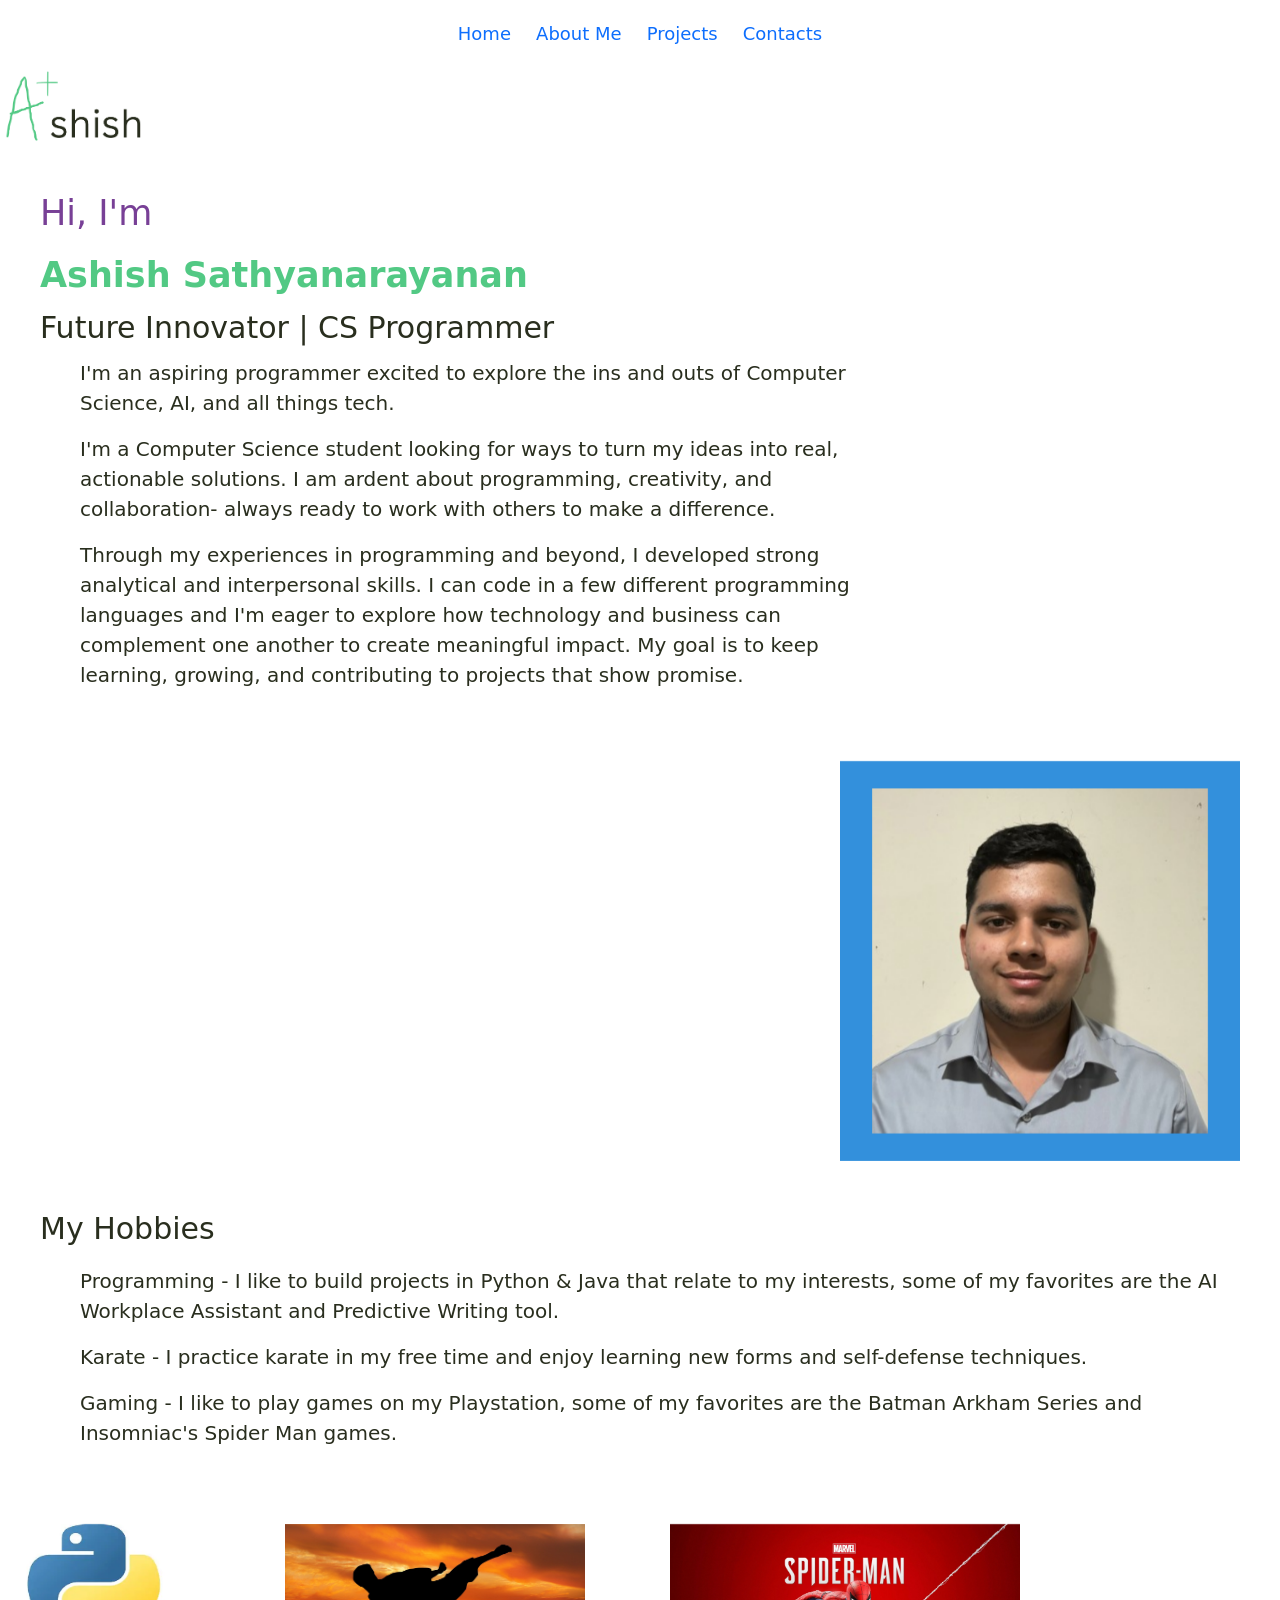
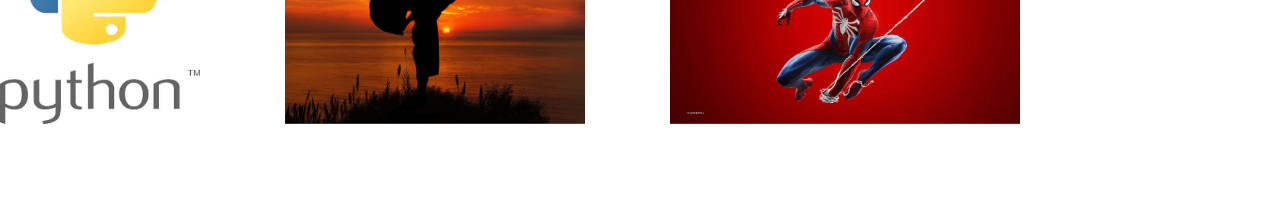
<file: index.html>
<!DOCTYPE html>

<html lang="en">
    <head>
        <link href="https://cdn.jsdelivr.net/npm/bootstrap@5.3.8/dist/css/bootstrap.min.css" rel="stylesheet" integrity="sha384-sRIl4kxILFvY47J16cr9ZwB07vP4J8+LH7qKQnuqkuIAvNWLzeN8tE5YBujZqJLB" crossorigin="anonymous">
        <script src="https://cdn.jsdelivr.net/npm/bootstrap@5.3.8/dist/js/bootstrap.bundle.min.js" integrity="sha384-FKyoEForCGlyvwx9Hj09JcYn3nv7wiPVlz7YYwJrWVcXK/BmnVDxM+D2scQbITxI" crossorigin="anonymous"></script>
        <link href="styles.css" rel="stylesheet">
        <title>Homepage - Ashish Sathyanarayanan</title>
        <script>
            window.addEventListener("load", function() {
                const screenElements = document.querySelectorAll(".fadeIn");
                screenElements.forEach(function (element) {
                    element.classList.add("visible");
                });
            });

        </script>
    </head>
    <body>
        <nav>
            <a href="index.html">Home</a>
            <a href="aboutMe.html">About Me</a>
            <a href="projects.html">Projects</a>
            <a href="contacts.html">Contacts</a>
        </nav>
        <img height="80" width="150" src="MainWebsiteLogo.png" alt="Website Logo">
        <div class="introHeader leftSwooshGeneral">
            Hi, I'm
        </div>
        <div class="nameText leftSwooshGeneral">
            Ashish Sathyanarayanan
        </div>
        <div class="headline leftSwooshGeneral">
            Future Innovator | CS Programmer
        </div>
        <div class="introSection">
            <div class="desc fadeIn">
                <p>
                    I'm an aspiring programmer excited to explore the ins and outs of Computer Science, AI, and all things tech.
                </p>

                <p>
                    I'm a Computer Science student looking for ways to turn my ideas into real, actionable solutions. I am ardent
                    about programming, creativity, and collaboration- always ready to work with others to make a difference.
                </p>

                <p>
                    Through my experiences in programming and beyond, I developed strong analytical and interpersonal skills. I can
                    code in a few different programming languages and I'm eager to explore how technology and business can complement one
                    another to create meaningful impact. My goal is to keep learning, growing, and contributing to projects that show promise.
                </p>
            </div>
            <img src="WebsiteProfileImage.png" class="profileImage rightSwooshGeneral" alt="Profile Image">
        </div>
        <div class = "hobbiesTitle leftSwooshGeneral scrollReveal">
                My Hobbies
        </div>
        <div class="HobbiesSection scrollReveal">
            <div class="hobbies fadeIn">
                <p>
                    Programming - I like to build projects in Python & Java that relate to my interests, some of my favorites are
                    the AI Workplace Assistant and Predictive Writing tool.
                </p>
                <p>
                    Karate - I practice karate in my free time and enjoy learning new forms and self-defense techniques.
                </p>
                <p>
                    Gaming - I like to play games on my Playstation, some of my favorites are the Batman Arkham Series and Insomniac's Spider Man games.
                </p>
            </div>
            <img src="PythonImagePNG.png" class="pythonImage bottomSwooshGeneral" alt="Python Logo">
            <img src="karateImage.png" class="karateImage bottomSwooshGeneral" alt="Karate Image">
            <img src="SpiderManImage.png" class="SpiderManImage bottomSwooshGeneral" alt="Spider Man PS4 Image">
        </div>
    <script src="scrollAnimations.js"></script>
    </body>
</html>
</file>
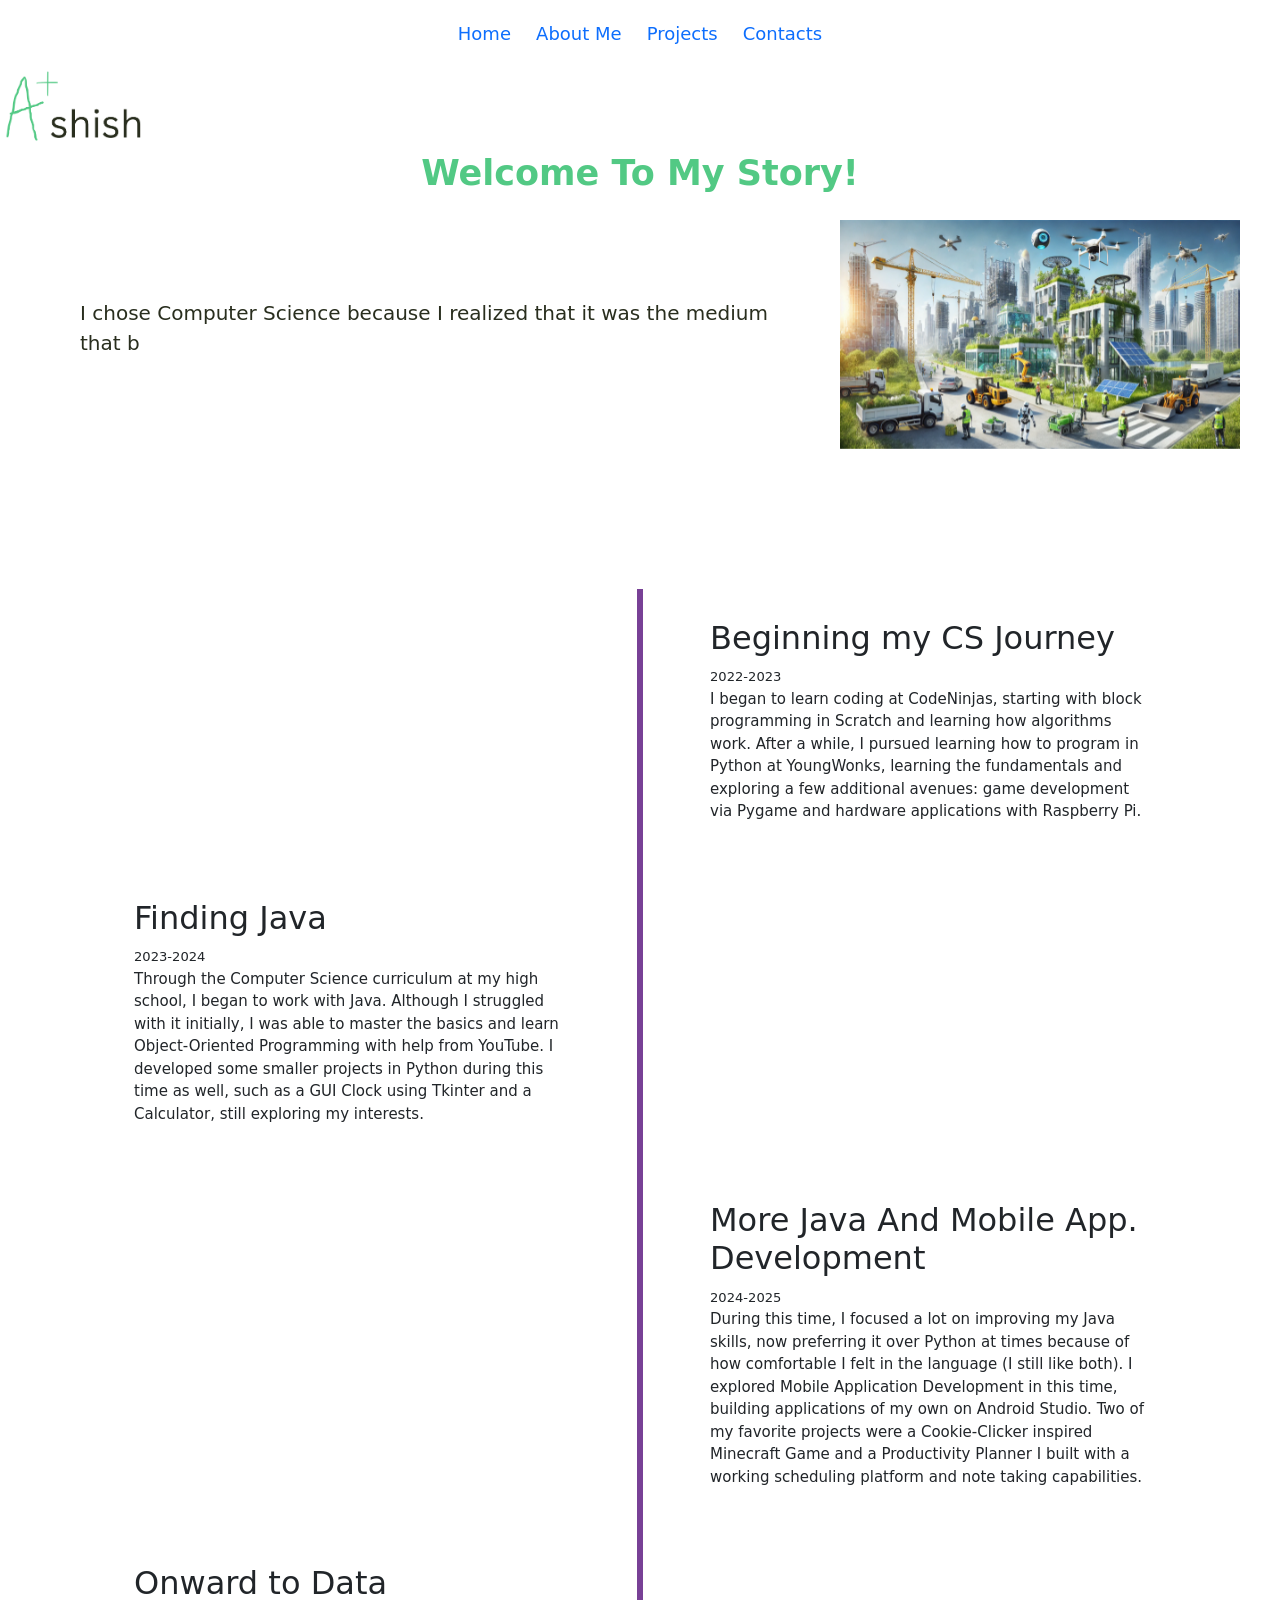
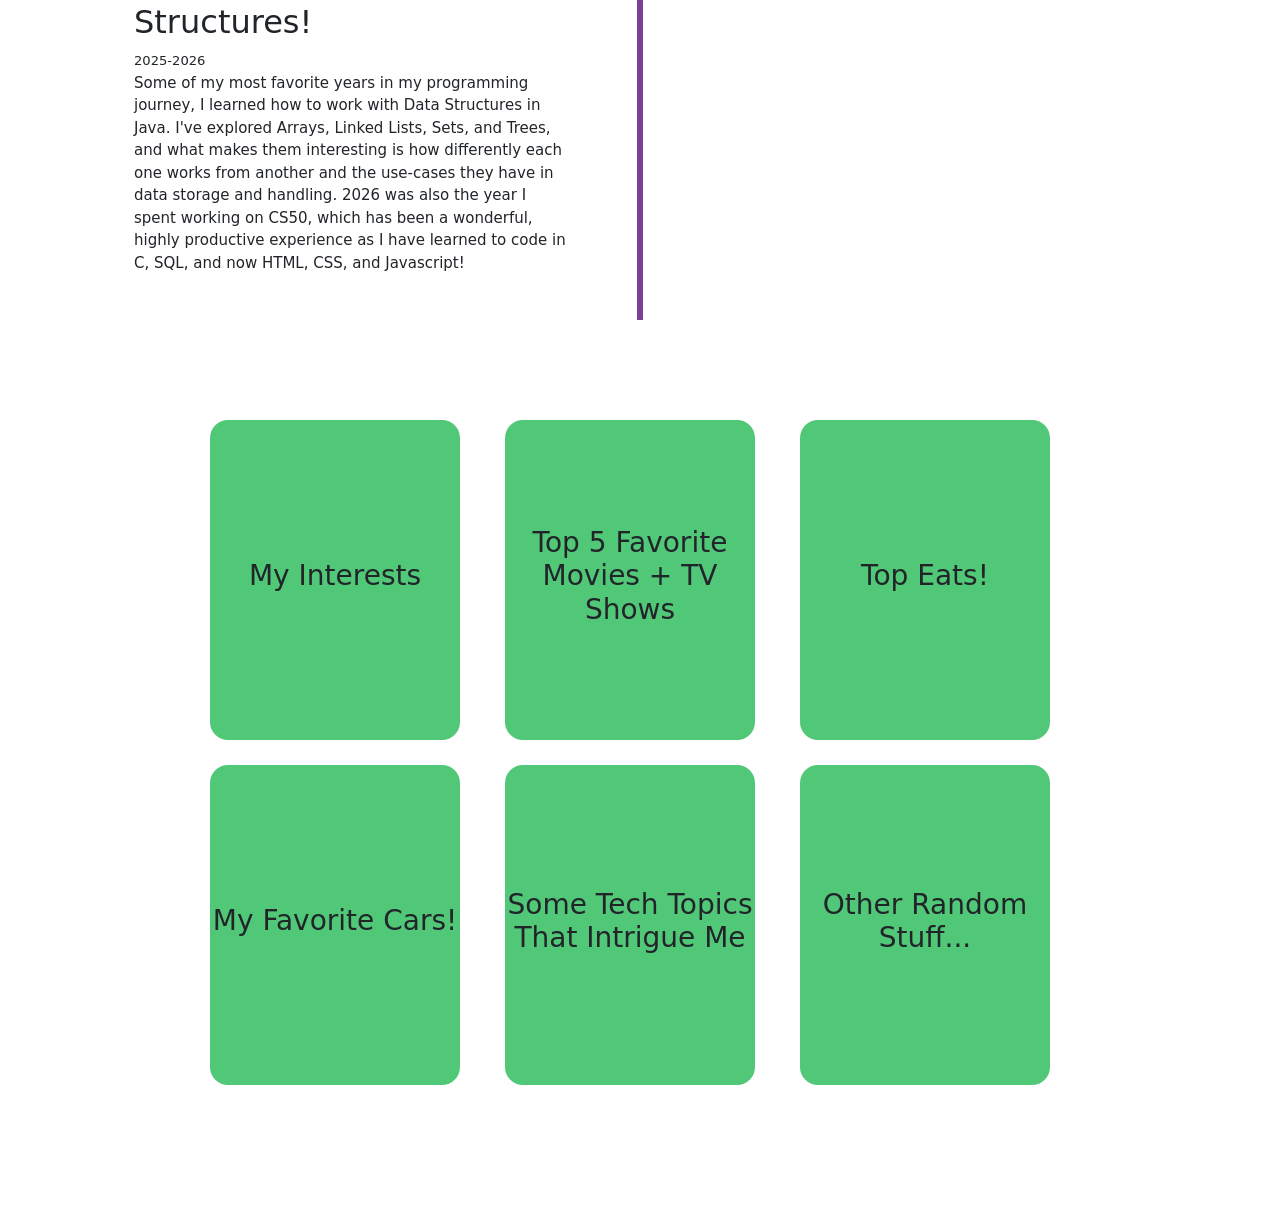
<file: aboutMe.html>
<!-- Talk more about yourself here - interests, goals, what you're learning, fun facts, some photos! -->
 <!DOCTYPE html>

 <html lang="en">
    <head>
        <link href="https://cdn.jsdelivr.net/npm/bootstrap@5.3.8/dist/css/bootstrap.min.css" rel="stylesheet" integrity="sha384-sRIl4kxILFvY47J16cr9ZwB07vP4J8+LH7qKQnuqkuIAvNWLzeN8tE5YBujZqJLB" crossorigin="anonymous">
        <script src="https://cdn.jsdelivr.net/npm/bootstrap@5.3.8/dist/js/bootstrap.bundle.min.js" integrity="sha384-FKyoEForCGlyvwx9Hj09JcYn3nv7wiPVlz7YYwJrWVcXK/BmnVDxM+D2scQbITxI" crossorigin="anonymous"></script>
        <link href="styles.css" rel="stylesheet">
        <title>
            About Me - Ashish Sathyanarayanan
        </title>
        <script>
            window.addEventListener("DOMContentLoaded", function(){
                const introHeader = document.querySelector(".introLeftSwoosh");
                introHeader.classList.add("animate")

                const whyCSMessage = "I chose Computer Science because I realized that it was the medium that brought great benefit to the world, not just throughout history but even now. My dad was the one who introduced me to technology, enthusiatically talking about the most recent developments in tech on our afternoon walks. I was motivated by his words and upon looking at the world through my own eyes, I saw firsthand that technology has the potential to change lives for the better. From that moment on, I knew I wanted to be part of that change, and I did so through Computer Science."
                const whyCSLocation = document.querySelector("#typeInCSResponse");
                function typeResponse(message, typeLocation){
                    let charIndex = 0;
                    typeLocation.textContent= "";
                    function typeCharByChar(){
                        if(charIndex < message.length){
                            typeLocation.textContent += message[charIndex];
                            charIndex++;
                            setTimeout(typeCharByChar, 20);
                        }
                    }
                    typeCharByChar();
                }

                typeResponse(whyCSMessage, whyCSLocation);
            });

            window.addEventListener("load", function() {
                window.scrollTo(0,0);
            });
        </script>
    </head>
    <body>
        <nav>
            <a href="index.html">Home</a>
            <a href="aboutMe.html">About Me</a>
            <a href="projects.html">Projects</a>
            <a href="contacts.html">Contacts</a>
        </nav>
        <img height="80" width="150" src="MainWebsiteLogo.png" alt="Website Logo">
        <div class="introLeftSwoosh">
            <p>Welcome To My Story!</p>
        </div>
        <div class="whyCS">
            <div class="whyCSTextResponse">
                <p id="typeInCSResponse"></p>
            </div>
            <img src="buildingTheFuture.png" class="whyCSImage rightSwooshGeneral" alt="Why CS Image">
        </div>
        <section class="timeline scrollReveal">
            <div class="timelineItem right-container">
                <div class="text-box">
                    <h2>Beginning my CS Journey</h2>
                    <small>2022-2023</small>
                    <p>
                        I began to learn coding at CodeNinjas, starting with block programming in Scratch and learning how algorithms work.
                        After a while, I pursued learning how to program in Python at YoungWonks, learning the fundamentals and exploring
                        a few additional avenues: game development via Pygame and hardware applications with Raspberry Pi.
                    </p>
                </div>
            </div>
            <div class="timelineItem left-container">
                <div class="text-box">
                    <h2>Finding Java</h2>
                    <small>2023-2024</small>
                    <p>
                        Through the Computer Science curriculum at my high school, I began to work with Java. Although I struggled with it initially,
                        I was able to master the basics and learn Object-Oriented Programming with help from YouTube. I developed some smaller projects
                        in Python during this time as well, such as a GUI Clock using Tkinter and a Calculator, still exploring my interests.
                    </p>
                </div>
            </div>
            <div class="timelineItem right-container">
                <div class="text-box">
                    <h2>More Java And Mobile App. Development</h2>
                    <small>2024-2025</small>
                    <p>
                        During this time, I focused a lot on improving my Java skills, now preferring it over Python at times because of how comfortable
                        I felt in the language (I still like both). I explored Mobile Application Development in this time, building applications of my own
                        on Android Studio. Two of my favorite projects were a Cookie-Clicker inspired Minecraft Game and a Productivity Planner I built
                        with a working scheduling platform and note taking capabilities.
                    </p>
                </div>
            </div>
            <div class="timelineItem left-container">
                <div class="text-box">
                    <h2>Onward to Data Structures!</h2>
                    <small>2025-2026</small>
                    <p>
                        Some of my most favorite years in my programming journey, I learned how to work with Data Structures in Java. I've explored Arrays,
                        Linked Lists, Sets, and Trees, and what makes them interesting is how differently each one works from another and the use-cases they
                        have in data storage and handling. 2026 was also the year I spent working on CS50, which has been a wonderful, highly productive
                        experience as I have learned to code in C, SQL, and now HTML, CSS, and Javascript!
                    </p>
                </div>
            </div>

        </section>
        <div class="cardGrid scrollReveal bottomSwooshGeneral">
            <div class="InteractiveCards">
                <div class="interestsCard">
                    <div class="frontSideCard">
                        <h3>My Interests</h3>
                    </div>
                    <div class="backSideCard">
                        <h3>I'm passionate about badminton, gaming, and music!</h3>
                    </div>
                </div>
            </div>
            <div class="InteractiveCards">
                <div class="interestsCard">
                    <div class="frontSideCard">
                        <h3>Top 5 Favorite Movies + TV Shows</h3>
                    </div>
                    <div class="backSideCard">
                        <h3>Breaking Bad, Batman Begins, Toy Story, The Last Samurai, Better Call Saul.</h3>
                    </div>
                </div>
            </div>
            <div class="InteractiveCards">
                <div class="interestsCard">
                    <div class="frontSideCard">
                        <h3>Top Eats!</h3>
                    </div>
                    <div class="backSideCard">
                        <h3>Pizza, Indian Breads (Naan, Kulchas, goes amazing with side dishes!), Ice Cream, Momos, and Grilled Cheese.</h3>
                    </div>
                </div>
            </div>
            <div class="InteractiveCards">
                <div class="interestsCard">
                    <div class="frontSideCard">
                        <h3>My Favorite Cars!</h3>
                    </div>
                    <div class="backSideCard">
                        <h3>BMW 5 Series, Honda Civic, Lamborghini Huracan, and Ford Mustang</h3>
                    </div>
                </div>
            </div>
            <div class="InteractiveCards">
                <div class="interestsCard">
                    <div class="frontSideCard">
                        <h3>Some Tech Topics That Intrigue Me</h3>
                    </div>
                    <div class="backSideCard">
                        <h3>Self-Driving Cars, Machine Learning, and Media in the Digital Age.</h3>
                    </div>
                </div>
            </div>
            <div class="InteractiveCards">
                <div class="interestsCard">
                    <div class="frontSideCard">
                        <h3>Other Random Stuff...</h3>
                    </div>
                    <div class="backSideCard">
                        <h3>I don't like eggplants, Minecraft is really cool, and I don't use Social media platforms aside from YouTube.</h3>
                    </div>
                </div>
            </div>
        </div>
    <script src="scrollAnimations.js"></script>
    </body>
 </html>
</file>
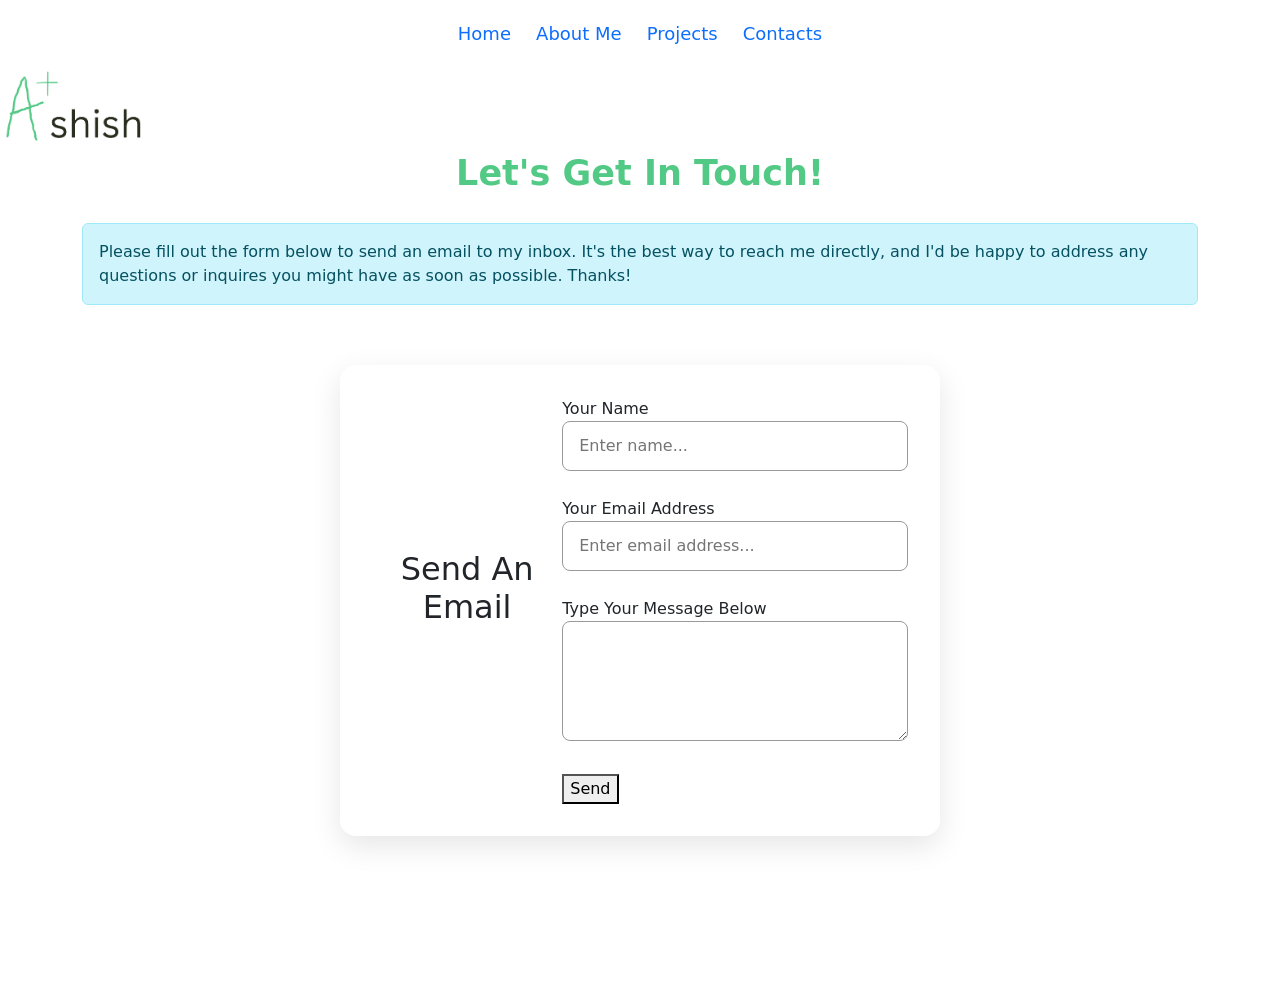
<file: contacts.html>
<!-- Add your socials to this page (ie. email, LinkedIn, GitHub, etc.)-->
 <!DOCTYPE html>

 <html lang="en">
    <head>
        <link href="https://cdn.jsdelivr.net/npm/bootstrap@5.3.8/dist/css/bootstrap.min.css" rel="stylesheet" integrity="sha384-sRIl4kxILFvY47J16cr9ZwB07vP4J8+LH7qKQnuqkuIAvNWLzeN8tE5YBujZqJLB" crossorigin="anonymous">
        <script src="https://cdn.jsdelivr.net/npm/bootstrap@5.3.8/dist/js/bootstrap.bundle.min.js" integrity="sha384-FKyoEForCGlyvwx9Hj09JcYn3nv7wiPVlz7YYwJrWVcXK/BmnVDxM+D2scQbITxI" crossorigin="anonymous"></script>
        <link href="styles.css" rel="stylesheet">
        <title>
            Contacts - Ashish Sathyanarayanan
        </title>
        <script>
            window.addEventListener("DOMContentLoaded", function(){
                const introHeader = document.querySelector(".introLeftSwoosh");
                introHeader.classList.add("animate");
            });
        </script>
    </head>
    <body>
        <nav>
            <a href="index.html">Home</a>
            <a href="aboutMe.html">About Me</a>
            <a href="projects.html">Projects</a>
            <a href="contacts.html">Contacts</a>
        </nav>
        <img height="80" width="150" src="MainWebsiteLogo.png" alt="Website Logo">
        <div class="introLeftSwoosh">
            <p>Let's Get In Touch!</p>
        </div>
        <div class="container mt-4">
            <div class="alert alert-info topSwooshGeneral" role="alert">
                Please fill out the form below to send an email to my inbox.
                It's the best way to reach me directly, and I'd be happy to
                address any questions or inquires you might have as soon as
                possible. Thanks!
            </div>
        </div>
        <div class="contactForm">
            <h2>Send An Email</h2>
            <form action="https://api.web3forms.com/submit" method="POST">
                <input type="hidden" name="access_key" value="5947e027-9f59-4d45-a473-877d56bb0c46">
                <div class="formComponent">
                    <label for="name">Your Name</label>
                    <input type="text" id="name" name="name" placeholder="Enter name..." required>
                </div>
                <div class="formComponent">
                    <label for="email">Your Email Address</label>
                    <input type="email" id="email" name="email" placeholder="Enter email address..." required>
                </div>
                <div class="formComponent">
                    <label for="message">Type Your Message Below</label>
                    <textarea id="message" name="message" required></textarea>
                </div>
                <button type="Submit">Send</button>
            </form>
        </div>
    <script src="scrollAnimations.js"></script>
    </body>
 </html>
</file>
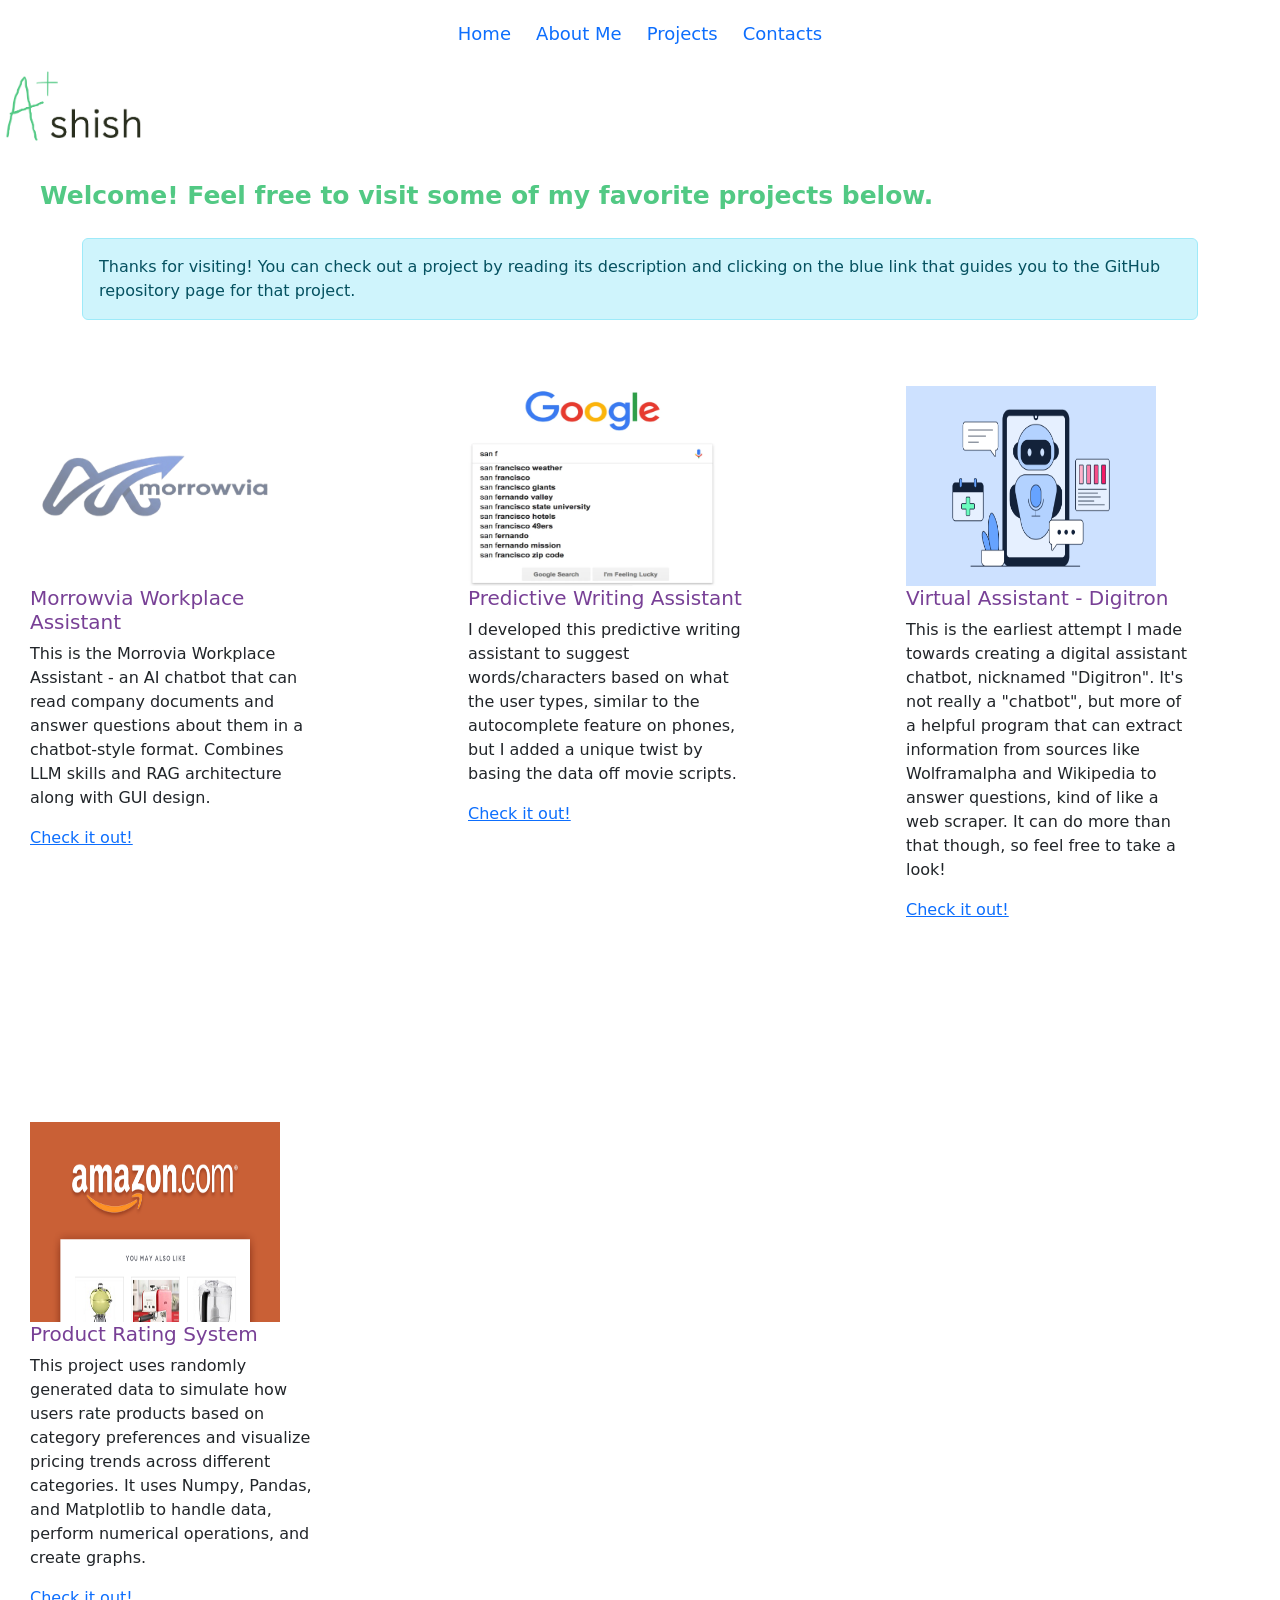
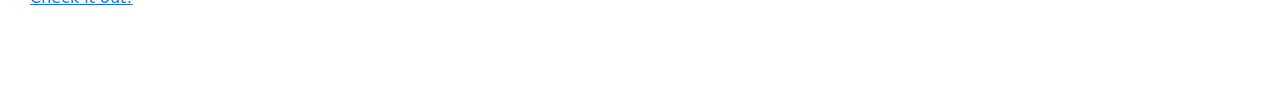
<file: projects.html>
<!-- Showcase some of your projects and add links to their GitHub repos-->
 <!DOCTYPE html>

 <html lang="en">
    <head>
        <link href="https://cdn.jsdelivr.net/npm/bootstrap@5.3.8/dist/css/bootstrap.min.css" rel="stylesheet" integrity="sha384-sRIl4kxILFvY47J16cr9ZwB07vP4J8+LH7qKQnuqkuIAvNWLzeN8tE5YBujZqJLB" crossorigin="anonymous">
        <script src="https://cdn.jsdelivr.net/npm/bootstrap@5.3.8/dist/js/bootstrap.bundle.min.js" integrity="sha384-FKyoEForCGlyvwx9Hj09JcYn3nv7wiPVlz7YYwJrWVcXK/BmnVDxM+D2scQbITxI" crossorigin="anonymous"></script>
        <link href="styles.css" rel="stylesheet">
        <title>
            Projects - Ashish Sathyanarayanan
        </title>
        <script>
            window.addEventListener("load", function() {
                const screenElements = document.querySelectorAll(".fadeIn");
                screenElements.forEach(function (element) {
                    element.classList.add("visible");
                });
            });
        </script>
    </head>
    <body>
        <nav>
            <a href="index.html">Home</a>
            <a href="aboutMe.html">About Me</a>
            <a href="projects.html">Projects</a>
            <a href="contacts.html">Contacts</a>
        </nav>
        <img height="80" width="150" src="MainWebsiteLogo.png" alt="Website Logo">
        <div class="projectsIntro leftSwooshGeneral">
        Welcome! Feel free to visit some of my favorite projects below.
    </div>
    <div class="container mt-4">
        <div class="alert alert-info topSwooshGeneral" role="alert">
            Thanks for visiting! You can check out a project
            by reading its description and clicking on the blue link
            that guides you to the GitHub repository page for that
            project.
        </div>
    </div>
    <div class="projectsBox fadeIn">
        <div class="workplaceAssistantCard" style="width: 18rem;">
        <img src="morrowviaLogo.png" class="morrowviaLogo fadeIn" alt="morrowVia Company Logo">
        <div class="wA-cardBody">
            <h5 class="wA-cardTitle">Morrowvia Workplace Assistant</h5>
            <p class="wA-cardText">
                This is the Morrovia Workplace Assistant - an AI chatbot
                that can read company documents and answer questions about them
                in a chatbot-style format. Combines LLM skills and RAG architecture
                along with GUI design.
            </p>
            <a href="https://github.com/connectash08/AI-Workplace-Assistant---Morrowvia" class="wA-cardButton">Check it out!</a>
        </div>
        </div>

        <div class="predictiveWritingAssistantCard" style="width: 18rem;">
            <img src="autocompletePWA.png" class="pwaImage fadeIn" alt="Autocomplete image">
            <div class="pwa-cardBody">
                <h5 class="pwa-cardTitle">Predictive Writing Assistant</h5>
                <p class="pwa-cardText">
                    I developed this predictive writing assistant to suggest
                    words/characters based on what the user types, similar to
                    the autocomplete feature on phones, but I added a unique
                    twist by basing the data off movie scripts.
                </p>
                <a href="https://github.com/connectash08/PredictiveWritingTool_MovieScripts" class="pwa-cardButton">Check it out!</a>
            </div>
        </div>

        <div class="predictiveWritingAssistantCard" style="width: 18rem;">
            <img src="digitronVisual.png" class="pwaImage fadeIn" alt="Digitron Visual Aid">
            <div class="pwa-cardBody">
                <h5 class="pwa-cardTitle">Virtual Assistant - Digitron</h5>
                <p class="pwa-cardText">
                    This is the earliest attempt I made towards creating a digital
                    assistant chatbot, nicknamed "Digitron". It's not really a
                    "chatbot", but more of a helpful program that can extract
                    information from sources like Wolframalpha and Wikipedia to
                    answer questions, kind of like a web scraper. It can do more than
                    that though, so feel free to take a look!
                </p>
                <a href="https://github.com/connectash08/AS_DigitronAssistant" class="pwa-cardButton">Check it out!</a>
            </div>
        </div>

        <div class="predictiveWritingAssistantCard" style="width: 18rem;">
            <img src="productProgramVisual.png" class="pwaImage fadeIn" alt="Product Visual">
            <div class="pwa-cardBody">
                <h5 class="pwa-cardTitle">Product Rating System</h5>
                <p class="pwa-cardText">
                    This project uses randomly generated data to simulate
                    how users rate products based on category preferences and
                    visualize pricing trends across different categories. It
                    uses Numpy, Pandas, and Matplotlib to handle data, perform
                    numerical operations, and create graphs.
                </p>
                <a href="https://github.com/connectash08/AS_ProductRatingProgram_Portfolio" class="pwa-cardButton">Check it out!</a>
            </div>
        </div>
    </div>
    <script src="scrollAnimations.js"></script>
    </body>
 </html>
</file>
<file: styles.css>
body{
    padding-bottom: 100px;
}

.introHeader{
    font-size: 35px;
    color: #784096;
    padding-left: 40px;
    padding-right: 40px;
    margin-top: 40px;
}

.nameText{
    font-size: 35px;
    color: #52C984;
    font-weight: bold;
    padding-left: 40px;
    padding-right: 40px;
    margin-top: 10px;
}

.headline{
    font-size: 30px;
    color: #292E1E;
    padding-left: 40px;
    padding-right: 40px;
    margin-top: 3px;
}

.hobbiesTitle{
    font-size: 30px;
    color: #292E1E;
    padding-left: 40px;
    padding-right: 40px;
    margin-top: 5px;
}

.hobbies{
    font-size: 20px;
    color: #292E1E;
    padding-left: 80px;
    padding-right: 40px;
    margin-top: 15px;
}

.introSection{
    display: flex;
    align-items: center;
    gap: 50px;
    /* top, right, bottom, left */
    padding: 5px 40px 40px 40px;
    flex-wrap: wrap;
}

.desc{
    font-size: 20px;
    color: #292E1E;
    padding-left: 40px;
    padding-right: 40px;
    margin-top: 3px;
    margin-bottom: 5px;
    max-width: 900px;
}

.profileImage{
    width: 400px;
    max-width: 100%;
    height: auto;
    margin-left: auto;
}

.pythonImage{
    width: 200px;
    max-width: 100%;
    height: 200px;
    margin-top: 60px;
}

.karateImage{
    width: 300px;
    max-width: 100%;
    height: 200px;
    margin-top: 60px;
    margin-left: 80px;
}

.SpiderManImage{
    width: 350px;
    max-width: 100%;
    height: 200px;
    margin-top: 60px;
    margin-left: 80px;
}

.fadeIn{
    opacity: 0;
    transition: opacity 0.5s ease-in;
}

.fadeIn.visible{
    opacity: 1;
}

nav{
    text-align: center;
    margin: 20px;
}

nav a{
    margin: 10px;
    text-decoration: none;
    font-size: 18px;
}

nav a:hover{
    text-decoration: underline;
}

.projectsIntro{
    font-size: 25px;
    color: #52C984;
    font-weight: bold;
    padding-left: 40px;
    padding-right: 40px;
    margin-top: 30px;
}

.projectsBox{
    margin-left: 30px;
    display: flex;
    gap: 150px;
    flex-wrap: wrap;
}

.workplaceAssistantCard{
    margin-top: 50px;
}

.morrowviaLogo{
    width: 250px;
    max-width: 100%;
    height: 200px;
}

.wA-cardTitle{
    font-size: 20px;
    color: #784096;
}

.predictiveWritingAssistantCard{
    margin-top: 50px;
}

.pwaImage{
    width: 250px;
    max-width: 100%;
    height: 200px;
}

.pwa-cardTitle{
    font-size: 20px;
    color: #784096;
}

.introLeftSwoosh{
    font-size: 35px;
    color: #52C984;
    font-weight: bold;
    text-align: center;
    opacity: 0;
    transform: translateX(-100vw);
    animation: swooshInLeft 1.2s ease-out forwards
}

@keyframes swooshInLeft{
    from{
        opacity: 0;
        transform: translateX(-100vw);
    }
    to{
        opacity: 1;
        transform: translateX(0);
    }
}

.leftSwooshGeneral{
    animation: leftSwooshGenAnimation 1s ease-out forwards;
}

.rightSwooshGeneral{
    animation: rightSwooshGenAnimation 1s ease-out forwards;
}

.bottomSwooshGeneral{
    animation: bottomSwooshGenAnimation 1s ease-out forwards;
}

.whyCS{
    display: flex;
    align-items: center;
    justify-content: space-between;
    gap: 30px;
    /* top, right, bottom, left */
    padding: 5px 40px 40px 40px;
    flex-wrap: nowrap;
}

.whyCSTextResponse{
    flex: 1;
    min-width: 0;
    font-size: 20px;
    color: #292E1E;
    padding-left: 40px;
    padding-right: 40px;
    margin-top: 3px;
}

.whyCSImage{
    width: 400px;
    max-width: 45%;
    height: auto;
    flex-shrink: 0;
}

.timeline{
    position: relative;
    width: 90%;
    max-width: 1200px;
    margin: 100px auto;
}

.timelineItem {
    padding: 10px 40px;
    position: relative;
    width: 50%;
    box-sizing: border-box;
    animation: moveDown 1s linear forwards;
}

@keyframes moveDown{
    0%{
        opacity: 1;
        transform: translateY(-30px);
    }
    100%{
        opacity: 1;
        transform: translateY(0px);
    }
}

.text-box{
    padding: 20px 30px;
    position: relative;
    border-radius: 6px;
    font-size: 15px;
    overflow-wrap: break-word;
    box-sizing: border-box;
}

.left-container{
    left: 0;
    margin-left: 0;
    transform: translateX(-0%);
}

.right-container{
    left: 0;
    margin-left: 50%;
}

.timeline::after {
    content: '';
    position: absolute;
    width: 6px;
    background-color: #784096;
    top: 0;
    bottom: 0;
    left: 50%;
    transform: translateX(-50%);
    animation: moveLine 4s linear forwards;
}

@keyframes moveLine{
    0%{
        height: 0;
    }
    100%{
        height: 100%;
    }
}

.cardGrid{
    display: grid;
    grid-template-columns: repeat(auto-fit, minmax(250px, 1fr));
    gap: 25px;
    max-width: 900px;
    margin: 40px auto;
    padding: 0 20px;
}

.InteractiveCards{
    width: 250px;
    height: 320px;
    perspective: 1000px;
}

.interestsCard{
    width: 100%;
    height: 100%;
    position: relative;
    transform-style: preserve-3d;
    transition: 0.6s;
}

.InteractiveCards:hover .interestsCard{
    transform: rotateY(180deg);
}

.frontSideCard,
.backSideCard{
    width: 100%;
    height: 100%;
    position: absolute;
    display: flex;
    justify-content: center;
    align-items: center;
    text-align: center;
    font-size: 15px;
    border-radius: 18px;
    backface-visibility: hidden;

}

.frontSideCard{
    background: #50C878;
}

.backSideCard{
    background: #38bdf8;
    transform: rotateY(180deg);
}

@keyframes leftSwooshGenAnimation{
    from{
        opacity: 0;
        transform: translateX(-60px);
    }
    to{
        opacity: 1;
        transform: translateX(0);
    }
}

@keyframes rightSwooshGenAnimation{
    from{
        opacity: 0;
        transform: translateX(60px);
    }
    to{
        opacity: 1;
        transform: translateX(0);
    }
}

@keyframes bottomSwooshGenAnimation{
    from{
        opacity: 0;
        transform: translateY(60px);
    }
    to{
        opacity: 1;
        transform: translateY(0);
    }
}

.header{
    font-size: 35px;
    color: #784096;
    padding-left: 300px;
    padding-right: 40px;
    margin-top: 40px;
}

.contactForm{
    box-sizing: border-box;
    margin: 60px auto;
    justify-content: center;
    display: flex;
    align-items: center;
    border-radius: 16px;
    box-shadow: 0 10px 30px rgba(0,0,0,0.1);
    max-width: 600px;
    width: 100%;
    padding: 32px;
}

.contactForm h2{
    text-align: center;
    margin-bottom: 25px;
}

.formComponent{
    margin-bottom: 26px;
}

input, textarea{
    width: 100%;
    padding: 12px 16px;
    border: 1px solid #999;
    border-radius: 8px;
}

textarea{
    resize: vertical;
    min-height: 120px;
}

button{
    display: block;
}



*{
    box-sizing: border-box;
}

img{
    max-width: 100%;
    height: auto;
}

body{
    overflow-x: hidden;
}

@media screen and (max-width: 900px){
    .introSection{
        justify-content: center;
        gap: 25px;
    }

    .profileImage{
        margin: 0 auto;
    }

    .whyCS{
        flex-wrap: wrap;
        justify-content: center;
    }

    .whyCSTextResponse{
        padding-left: 15px;
        padding-right: 15px;
    }

    .whyCSImage{
        max-width: 80%;
        margin: 0 auto;
    }

    .projectsBox{
        justify-content: center;
        gap: 50px;
    }

    .contactForm{
        margin-left: auto;
        margin-right: auto;
    }

    .header{
        padding-left: 40px;
    }
}

@media screen and (max-width: 600px){
    body{
        padding-left: 10px;
        padding-right: 10px;
    }

    nav{
        display: flex;
        flex-wrap: wrap;
        justify-content: center;
        gap: 8px;
        margin: 15px 0;
    }

    nav a{
        font-size: 15px;
        margin: 5px;
    }

    .introHeader, .nameText, .headline, .hobbiesTitle, .introLeftSwoosh, .header{
        font-size: 25px;
        padding-left: 10px;
        padding-right: 10px;
        text-align: center;
    }

    .hobbies{
        padding-left: 25px;
        padding-right: 10px;
        font-size: 17px;
    }

    .desc, .whyCSTextResponse {
        font-size: 17px;
        padding-left: 10px;
        padding-right: 10px;
    }

    .projectsIntro {
        font-size: 21px;
        padding-left: 10px;
        padding-right: 10px;
    }

    .introSection {
        flex-direction: column;
        padding: 10px;
        text-align: center;
    }

    .profileImage {
        width: 100%;
        max-width: 350px;
        margin: 0 auto;
    }

    .whyCS {
        flex-direction: column;
        padding: 10px;
        gap: 20px;
    }

    .whyCSImage {
        width: 100%;
        max-width: 350px;
    }

    .projectsBox {
        flex-direction: column;
        align-items: center;
        gap: 30px;
        margin: 0;
    }

    .workplaceAssistantCard, .predictiveWritingAssistantCard {
        margin-top: 20px;
        text-align: center;
    }

    .timeline {
        width: 100%;
        margin: 50px auto;
        padding-left: 20px;
    }

    .timeline::after {
        left: 10px;
    }

    .timelineItem {
        width: 100%;
        margin-left: 0;
        padding: 10px 10px 10px 25px;
    }

    .left-container, .right-container {
        left: 0;
        margin-left: 0;
    }

    .text-box {
        width: 100%;
        padding: 15px;
    }

    .cardGrid {
        grid-template-columns: 1fr;
        justify-items: center;
        padding: 0 10px;
    }

    .InteractiveCards {
        width: 100%;
        max-width: 300px;
    }

    .contactForm {
        width: 100%;
        margin: 30px auto;
        padding: 20px;
    }

    .formComponent {
        margin-bottom: 18px;
    }
}

@keyframes swooshInTop {
    from {
        opacity: 0;
        transform: translateY(-60px);
    }

    to {
        opacity: 1;
        transform: translateY(0);
    }
}

.topSwooshGeneral{
    animation: swooshInTop 1s ease-out forwards
}

/* new additions */

.scrollReveal{
    opacity: 0;
    transform: translateY(30px);
    transition: opacity 0.7s ease, transform 0.7s ease;
}

.scrollReveal.show{
    opacity: 1;
    transform: translateY(0);
}
</file>
